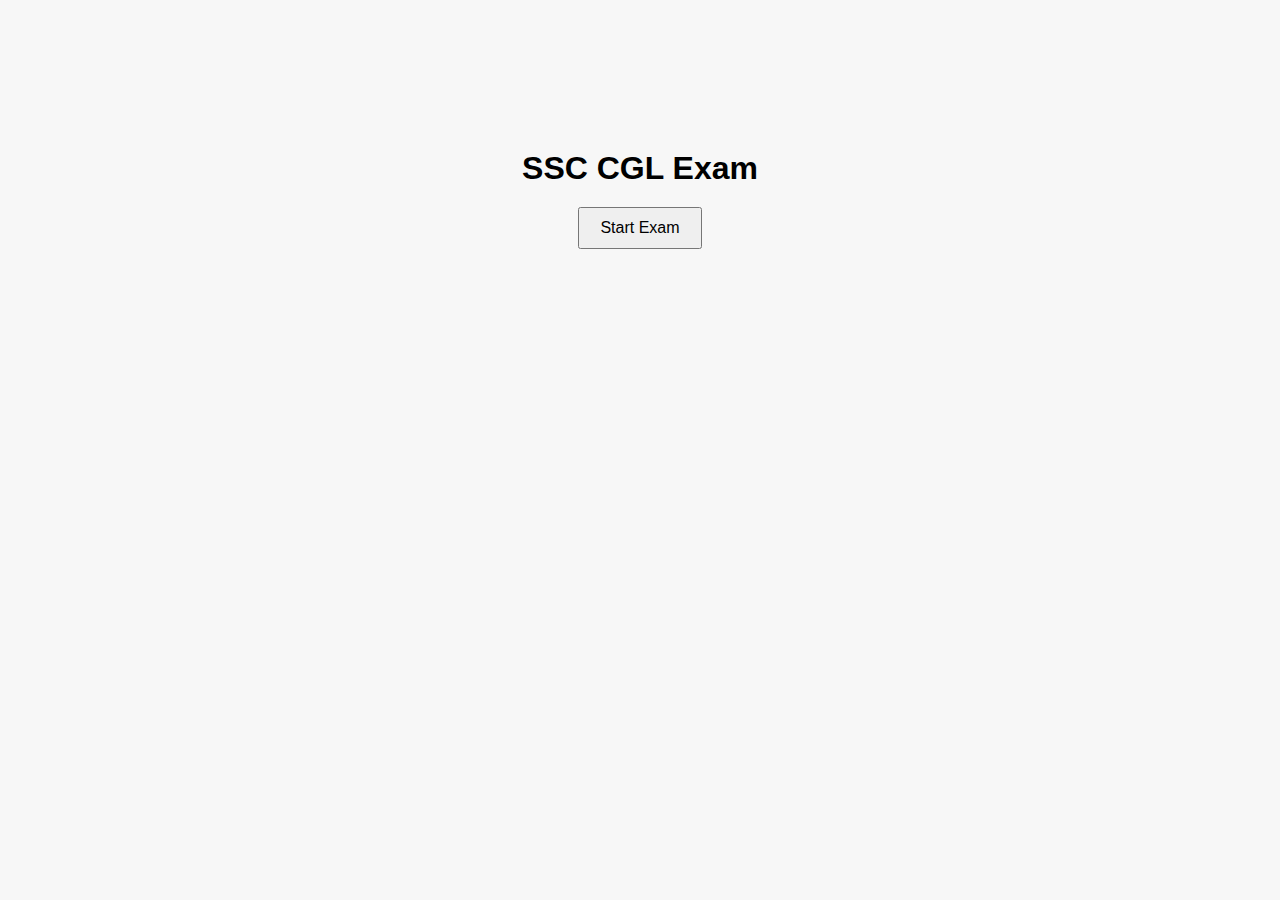
<file: templates/index.html>
<!DOCTYPE html>
<html>
<head>
    <title>SSC CGL Exam</title>
    <link rel="stylesheet" href="/static/style.css">
</head>
<body>
    <div class="center">
        <h1>SSC CGL Exam</h1>
        <button onclick="location.href='/tier1'">Start Exam</button>
    </div>
</body>
</html>
</file>
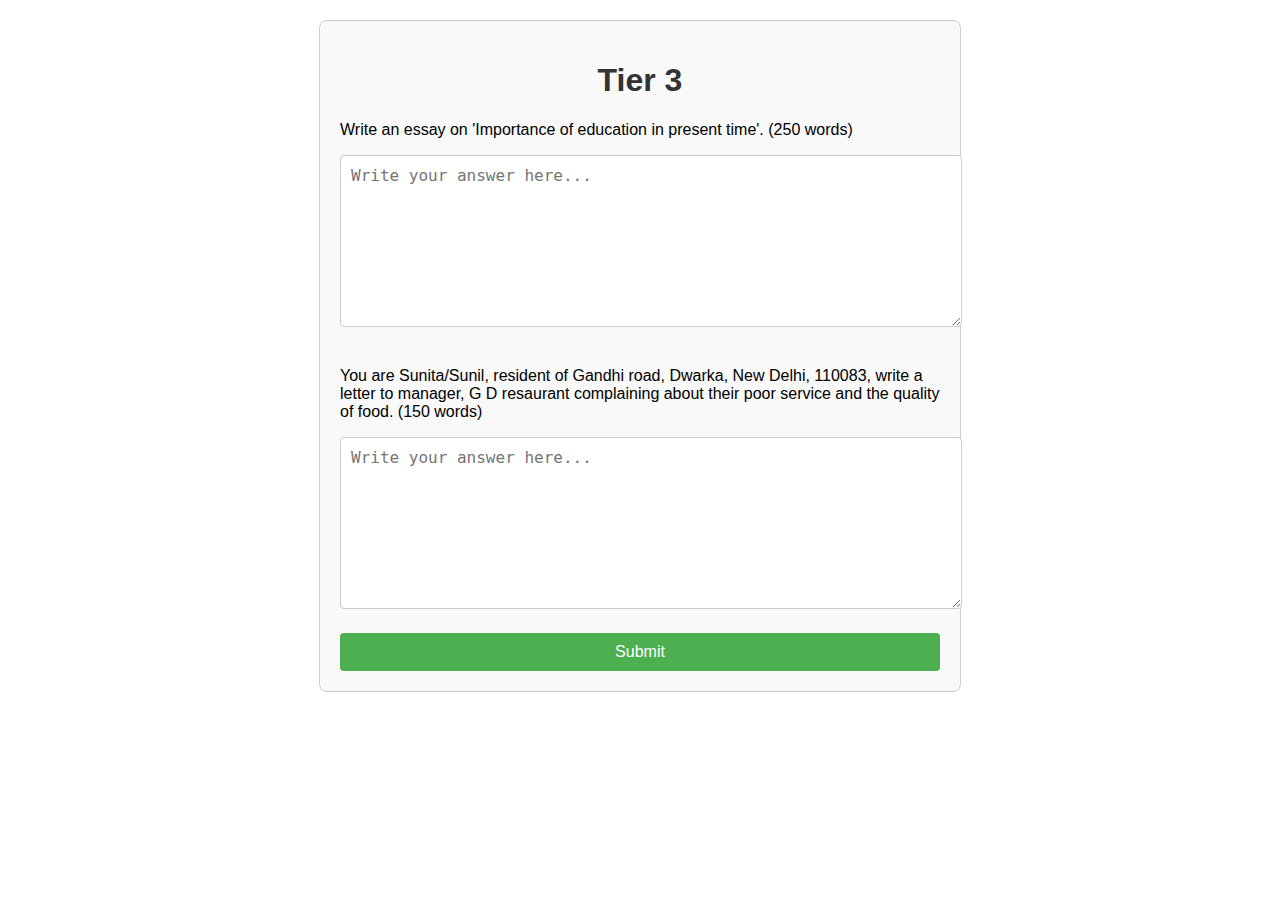
<file: templates/tier3.html>
<!DOCTYPE html>
<html lang="en">
<head>
    <meta charset="UTF-8">
    <meta name="viewport" content="width=device-width, initial-scale=1.0">
    <title>SSC CGL Question</title>
    <style>
        body {
            font-family: Arial, sans-serif;
            margin: 20px;
        }

        .container {
            max-width: 600px;
            margin: auto;
            padding: 20px;
            border: 1px solid #ccc;
            border-radius: 8px;
            background-color: #f9f9f9;
        }

        h1 {
            text-align: center;
            color: #333;
        }

        .question {
            font-size: 18px;
            margin-bottom: 10px;
        }

        textarea {
            width: 100%;
            height: 150px;
            padding: 10px;
            font-size: 16px;
            border-radius: 4px;
            border: 1px solid #ccc;
            margin-bottom: 20px;
        }

        button {
            display: block;
            width: 100%;
            padding: 10px;
            font-size: 16px;
            background-color: #4CAF50;
            color: white;
            border: none;
            border-radius: 4px;
            cursor: pointer;
        }

        button:hover {
            background-color: #45a049;
        }
    </style>
</head>
<body>

    <div class="container">
        <h1>Tier 3</h1>
        
        

        <form method="POST" action="/tier3_result">
            <div class="question1">
                <p>Write an essay on 'Importance of education in present time'. (250 words)
                </p>
            </div>
            <textarea name="answer1" placeholder="Write your answer here..."></textarea>

            <div class="question2">
                <p>You are Sunita/Sunil, resident of Gandhi road, Dwarka, New Delhi, 110083, write a letter to manager, G D resaurant complaining about their poor service and the quality of food. (150 words)
                </p>
            </div>
            <textarea name="answer2" placeholder="Write your answer here..."></textarea>

            <button type="submit">Submit</button>
        </form>
    </div>

</body>
</html>
</file>
<file: static/style.css>
body {
    font-family: Arial, sans-serif;
    margin: 0;
    padding: 0;
    text-align: center; /* Keeps the main heading centered */
    background-color: #f7f7f7;
}

h1 {
    margin: 20px 0;
}

h2 {
    text-align: center; /* Centers the section name */
}

.center {
    margin-top: 150px;
}

button {
    padding: 10px 20px;
    font-size: 16px;
    cursor: pointer;
}

form {
    margin: 20px;
}

pre {
    background: #eee;
    padding: 10px;
    text-align: left;
    display: inline-block;
}

.question-container {
    text-align: left; /* Aligns questions to the left */
    margin: 20px 0;
}

.options-container {
    margin-left: 20px; /* Indentation for options */
}

label {
    display: block;
    margin: 5px 0;
}
</file>
